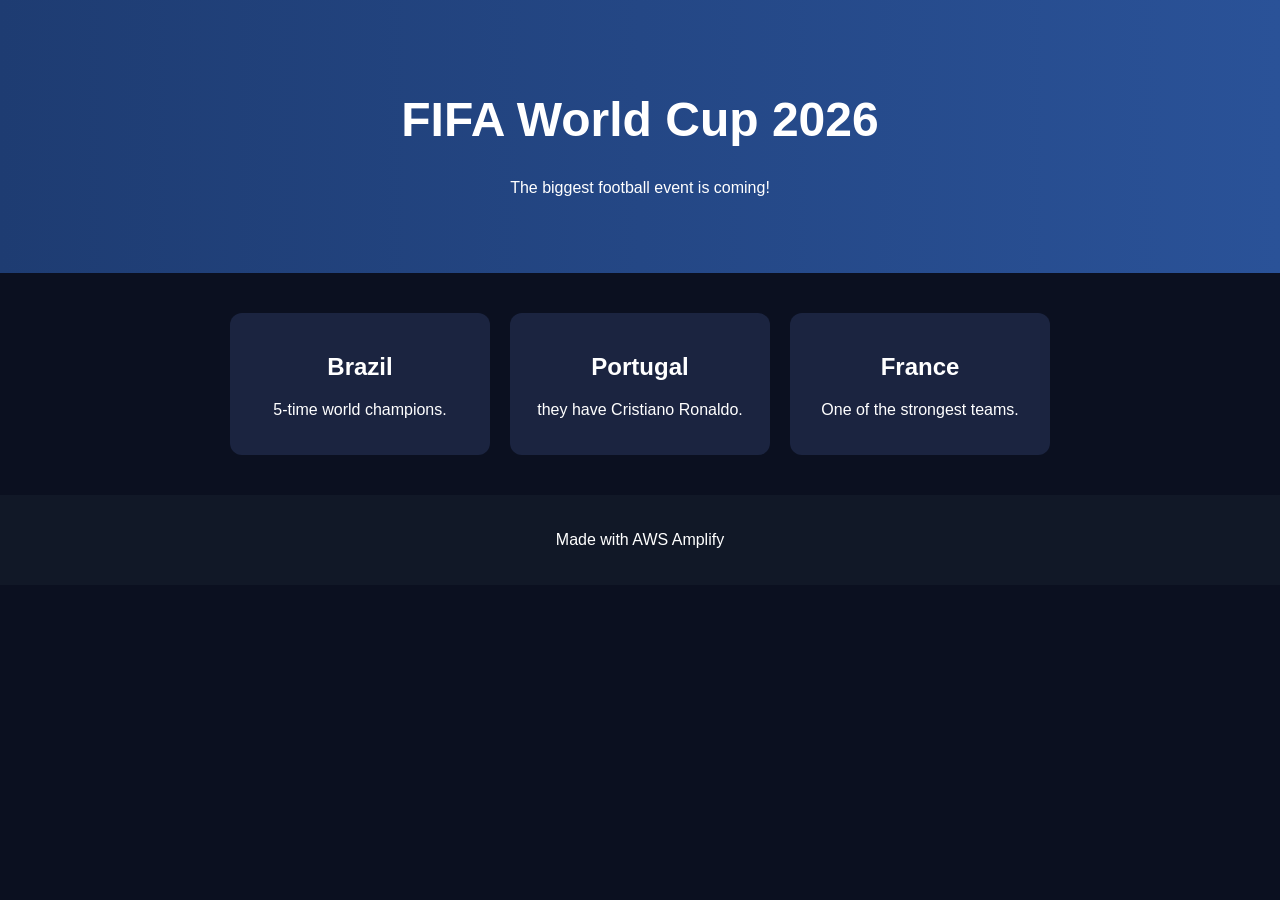
<file: index.html>
<!DOCTYPE html>
<html lang="en">
<head>
    <meta charset="UTF-8">
    <meta name="viewport" content="width=device-width, initial-scale=1.0">
    <title>World Cup 2026</title>
    <link rel="stylesheet" href="style.css">
</head>
<body>

    <header>
        <h1>FIFA World Cup 2026</h1>
        <p>The biggest football event is coming!</p>
    </header>

    <section class="teams">
        <div class="card">
            <h2>Brazil</h2>
            <p>5-time world champions.</p>
        </div>

        <div class="card">
            <h2>Portugal</h2>
            <p>they have Cristiano Ronaldo.</p>
        </div>

        <div class="card">
            <h2>France</h2>
            <p>One of the strongest teams.</p>
        </div>
    </section>

    <footer>
        <p>Made with AWS Amplify</p>
    </footer>

</body>
</html>
</file>
<file: style.css>
body {
    margin: 0;
    font-family: Arial, sans-serif;
    background: #0b1020;
    color: white;
    text-align: center;
}

header {
    padding: 60px 20px;
    background: linear-gradient(90deg, #1e3c72, #2a5298);
}

h1 {
    font-size: 48px;
}

.teams {
    display: flex;
    justify-content: center;
    gap: 20px;
    margin: 40px;
    flex-wrap: wrap;
}

.card {
    background: #1b2440;
    padding: 20px;
    border-radius: 12px;
    width: 220px;
    transition: 0.3s;
}

.card:hover {
    transform: scale(1.05);
}

footer {
    margin-top: 40px;
    padding: 20px;
    background: #111827;
}
</file>
